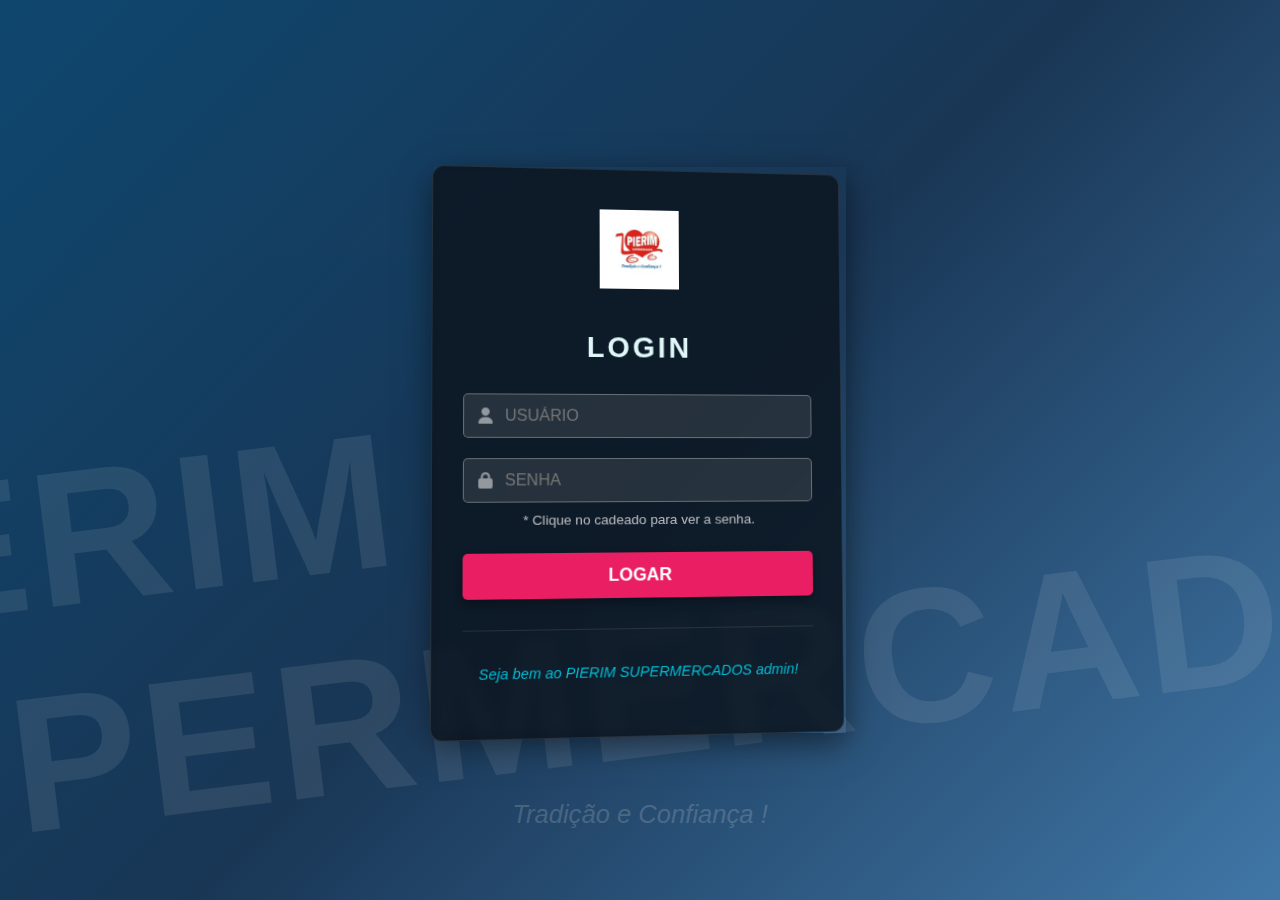
<file: admin.html>
<!DOCTYPE html>
<html lang="pt-BR">
<head>
    <meta charset="UTF-8">
    <meta name="viewport" content="width=device-width, initial-scale=1.0">
    <title>Login | Admin Supermercados Pierim</title>
    <link rel="stylesheet" href="https://cdnjs.cloudflare.com/ajax/libs/font-awesome/6.4.0/css/all.min.css" />
    
    <style>
        /* ===================================== */
        /* ESTILOS BASE PARA O ADMIN/LOGIN       */
        /* ===================================== */

        body {
            font-family: Arial, sans-serif;
            margin: 0;
            padding: 0;
            overflow: hidden; /* Para garantir que o fundo ocupe 100% da tela */
            display: flex;
            justify-content: center;
            align-items: center;
            min-height: 100vh;
            background-color: #0d1a3a; /* Cor de fundo principal */
        }

        /* ===================================== */
        /* EFEITO DE FUNDO 3D E OVERLAY AZUL     */
        /* ===================================== */

        .background-container {
            position: fixed;
            top: 0;
            left: 0;
            width: 100%;
            height: 100%;
            overflow: hidden;
            z-index: 1; /* Fica atrás do painel de login */
            /* Efeito de gradiente azul que simula o fundo da imagem */
            background: linear-gradient(135deg, #0f4c75 0%, #1b3a59 50%, #4682b4 100%);
            opacity: 0.9;
        }

        .background-text {
            /* Texto "PIERIM SUPERMERCADOS" em grande, com transparência e rotação */
            position: absolute;
            top: 50%;
            left: 50%;
            transform: translate(-50%, -50%) rotate(-7deg); /* Rotação 3D sutil */
            font-size: 15vw; /* Tamanho responsivo */
            color: rgba(255, 255, 255, 0.1); /* Cor branca bem transparente */
            font-weight: 900;
            letter-spacing: 5px;
            z-index: 2;
        }

        .background-slogan {
            /* Slogan na parte inferior */
            position: absolute;
            bottom: 5%;
            left: 50%;
            transform: translateX(-50%);
            font-size: 2vw;
            color: rgba(255, 255, 255, 0.2);
            font-style: italic;
            z-index: 2;
        }


        /* ===================================== */
        /* PAINEL DE LOGIN (ESTRUTURA E 3D)      */
        /* ===================================== */

        .login-panel-wrapper {
            position: relative;
            z-index: 10; /* Fica na frente do fundo */
            /* Efeito de sombra externa sutil para dar profundidade */
            box-shadow: 0 10px 30px rgba(0, 0, 0, 0.5);
            /* Perspectiva para a ilusão 3D */
            perspective: 1000px;
        }

        .login-panel {
            width: 350px;
            background: rgba(10, 20, 30, 0.85); /* Fundo escuro semitransparente */
            border-radius: 12px;
            padding: 40px 30px;
            color: #fff;
            /* Efeito 3D sutil: levanta e inclina um pouco o painel */
            transform: rotateY(5deg) rotateX(2deg);
            transition: transform 0.4s ease;
            border: 1px solid rgba(255, 255, 255, 0.1); /* Borda de vidro */
            backdrop-filter: blur(5px); /* Efeito de vidro borrado no fundo */
        }

        /* Efeito ao passar o mouse para aprimorar o 3D */
        .login-panel:hover {
            transform: rotateY(0deg) rotateX(0deg);
        }

        .login-header {
            text-align: center;
            margin-bottom: 30px;
        }

        .login-logo {
            width: 80px;
            height: auto;
            margin-bottom: 15px;
        }

        .login-title {
            font-size: 1.8em;
            font-weight: bold;
            letter-spacing: 3px;
            color: #e0f7fa; /* Cor clara */
        }

        /* ===================================== */
        /* CAMPOS DE INPUT E BOTÃO               */
        /* ===================================== */

        .input-group {
            position: relative;
            margin-bottom: 20px;
        }

        .input-group input {
            width: 100%;
            padding: 12px 12px 12px 40px; /* Padding à esquerda para o ícone */
            background: rgba(255, 255, 255, 0.1); /* Fundo de input transparente */
            border: 1px solid rgba(255, 255, 255, 0.3);
            border-radius: 5px;
            color: #fff;
            font-size: 1em;
            transition: border-color 0.3s;
            box-sizing: border-box; /* Garante que o padding não aumente a largura total */
        }

        .input-group input:focus {
            border-color: #00bcd4; /* Azul ao focar */
            outline: none;
            box-shadow: 0 0 5px rgba(0, 188, 212, 0.5);
        }

        .input-group i {
            position: absolute;
            left: 15px;
            top: 50%;
            transform: translateY(-50%);
            color: rgba(255, 255, 255, 0.5);
            font-size: 1em;
        }

        .show-password-toggle {
            left: unset; /* Remove o alinhamento esquerdo padrão */
            right: 15px; /* Alinha o cadeado à direita */
            cursor: pointer;
            transition: color 0.2s;
        }

        .show-password-toggle:hover {
            color: #00bcd4;
        }

        .password-tip {
            font-size: 0.85em;
            color: rgba(255, 255, 255, 0.7);
            margin-top: -10px;
            margin-bottom: 25px;
            text-align: center;
        }

        .btn-login {
            width: 100%;
            padding: 12px;
            background: #e91e63; /* Cor de destaque (vermelho/rosa) */
            border: none;
            border-radius: 5px;
            color: white;
            font-size: 1.1em;
            font-weight: bold;
            cursor: pointer;
            transition: background 0.3s, transform 0.2s;
            box-shadow: 0 4px 10px rgba(0, 0, 0, 0.3);
        }

        .btn-login:hover {
            background: #d81b60;
            transform: translateY(-2px); /* Efeito "pressionar" sutil */
        }

        /* ===================================== */
        /* RODAPÉ DO PAINEL                      */
        /* ===================================== */

        .login-footer {
            text-align: center;
            margin-top: 30px;
            padding-top: 20px;
            border-top: 1px solid rgba(255, 255, 255, 0.1);
        }

        .login-footer p {
            font-size: 0.9em;
            color: #00bcd4; /* Cor de destaque para a mensagem de boas-vindas */
            font-style: italic;
            font-weight: 500;
        }
    </style>
</head>
<body>

    <div class="background-container">
        <h1 class="background-text">PIERIM SUPERMERCADOS</h1>
        <p class="background-slogan">Tradição e Confiança !</p>
    </div>

    <div class="login-panel-wrapper">
        <div class="login-panel">
            <div class="login-header">
                <img src="pierim_supermercados_logo (1).jpeg" alt="Logo Pierim" class="login-logo"> 
                <h2 class="login-title">LOGIN</h2>
            </div>
            
            <form action="processa_login.php" method="POST" class="login-form">
                
                <div class="input-group">
                    <input type="text" id="usuario" name="usuario" required placeholder="USUÁRIO">
                    <i class="fas fa-user"></i>
                </div>
                
                <div class="input-group">
                    <input type="password" id="senha" name="senha" required placeholder="SENHA">
                    <i class="fas fa-lock show-password-toggle"></i> 
                </div>

                <p class="password-tip">* Clique no cadeado para ver a senha.</p>

                <button type="submit" class="btn-login">LOGAR</button>
            </form>

            <div class="login-footer">
                <p>Seja bem ao PIERIM SUPERMERCADOS admin!</p>
            </div>
        </div>
    </div>
    
    <script>
        // Funcionalidade de alternar visibilidade da senha (mantida no HTML para isolamento)
        const passwordField = document.getElementById('senha');
        const toggleIcon = document.querySelector('.show-password-toggle');

        toggleIcon.addEventListener('click', () => {
            const type = passwordField.getAttribute('type') === 'password' ? 'text' : 'password';
            passwordField.setAttribute('type', type);
            // Altera o ícone para feedback visual
            toggleIcon.classList.toggle('fa-lock');
            toggleIcon.classList.toggle('fa-unlock');
        });
    </script>
</body>
</html>
</file>
